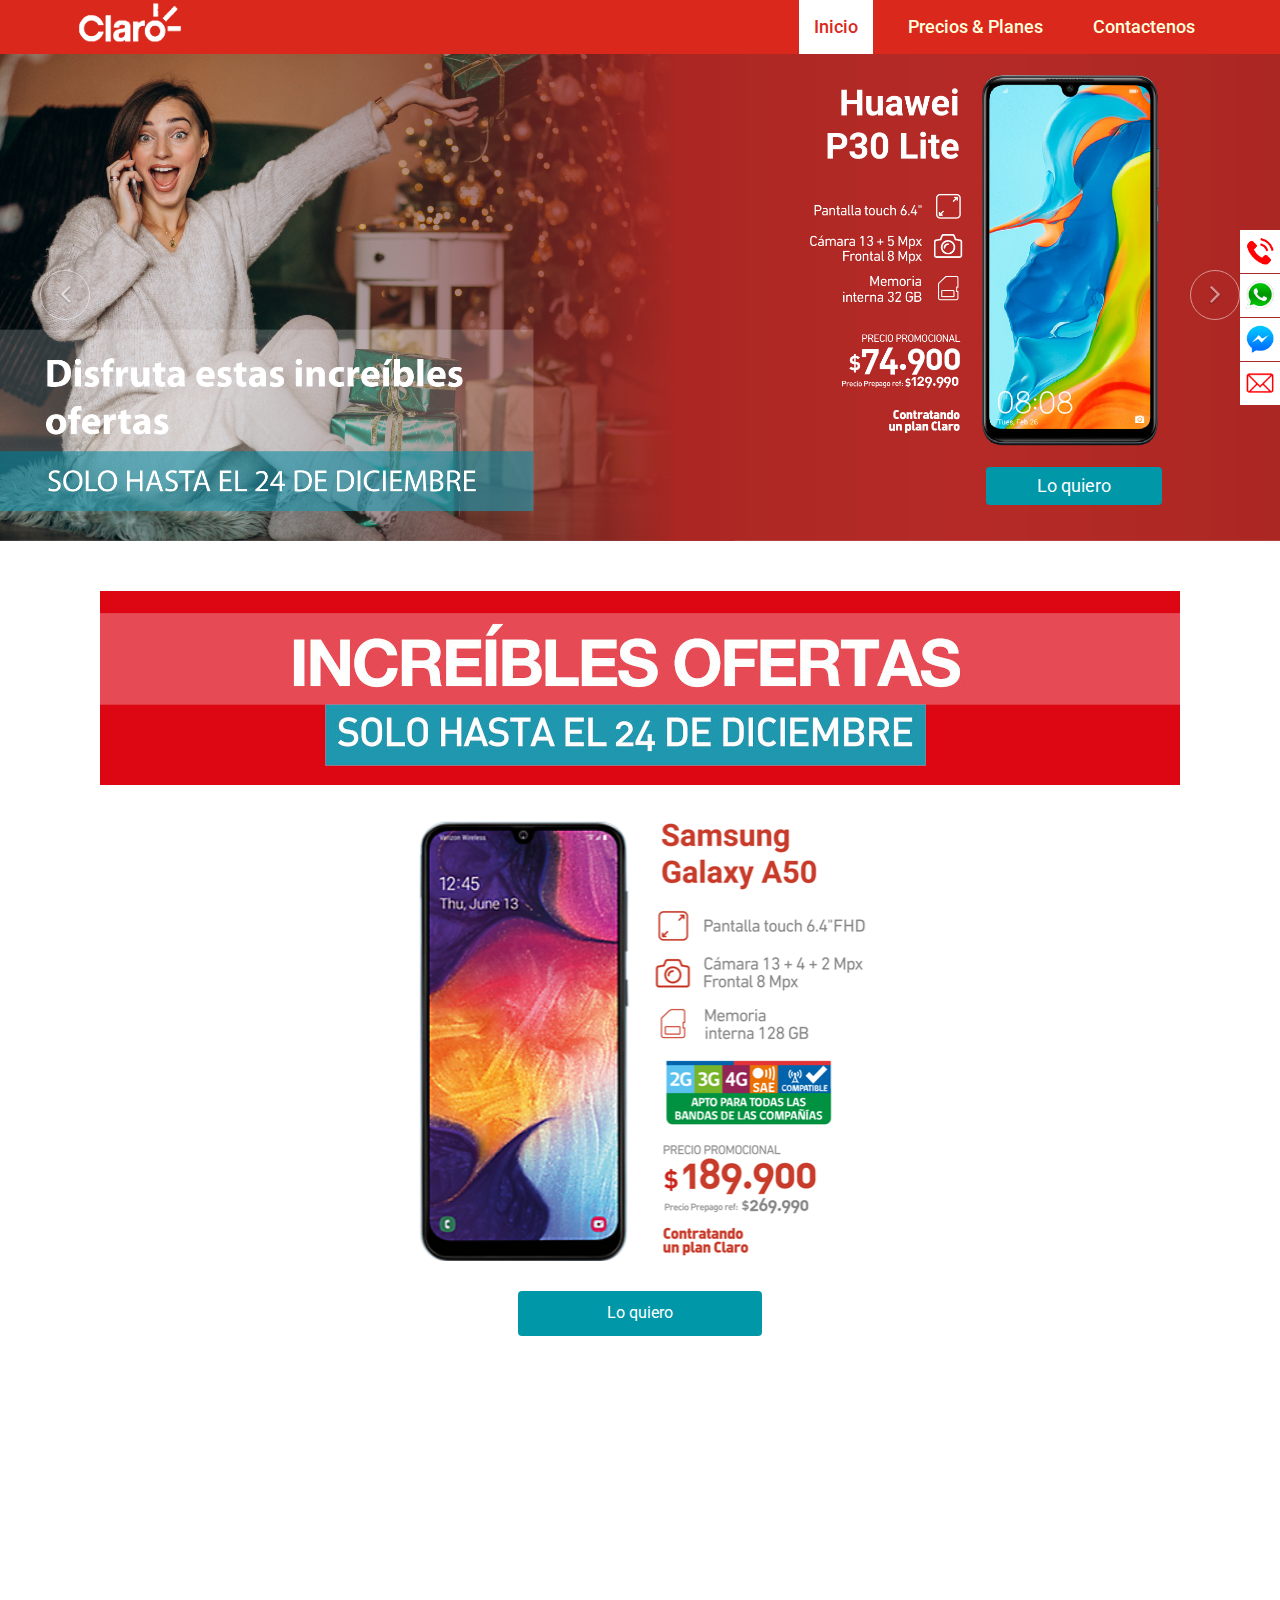
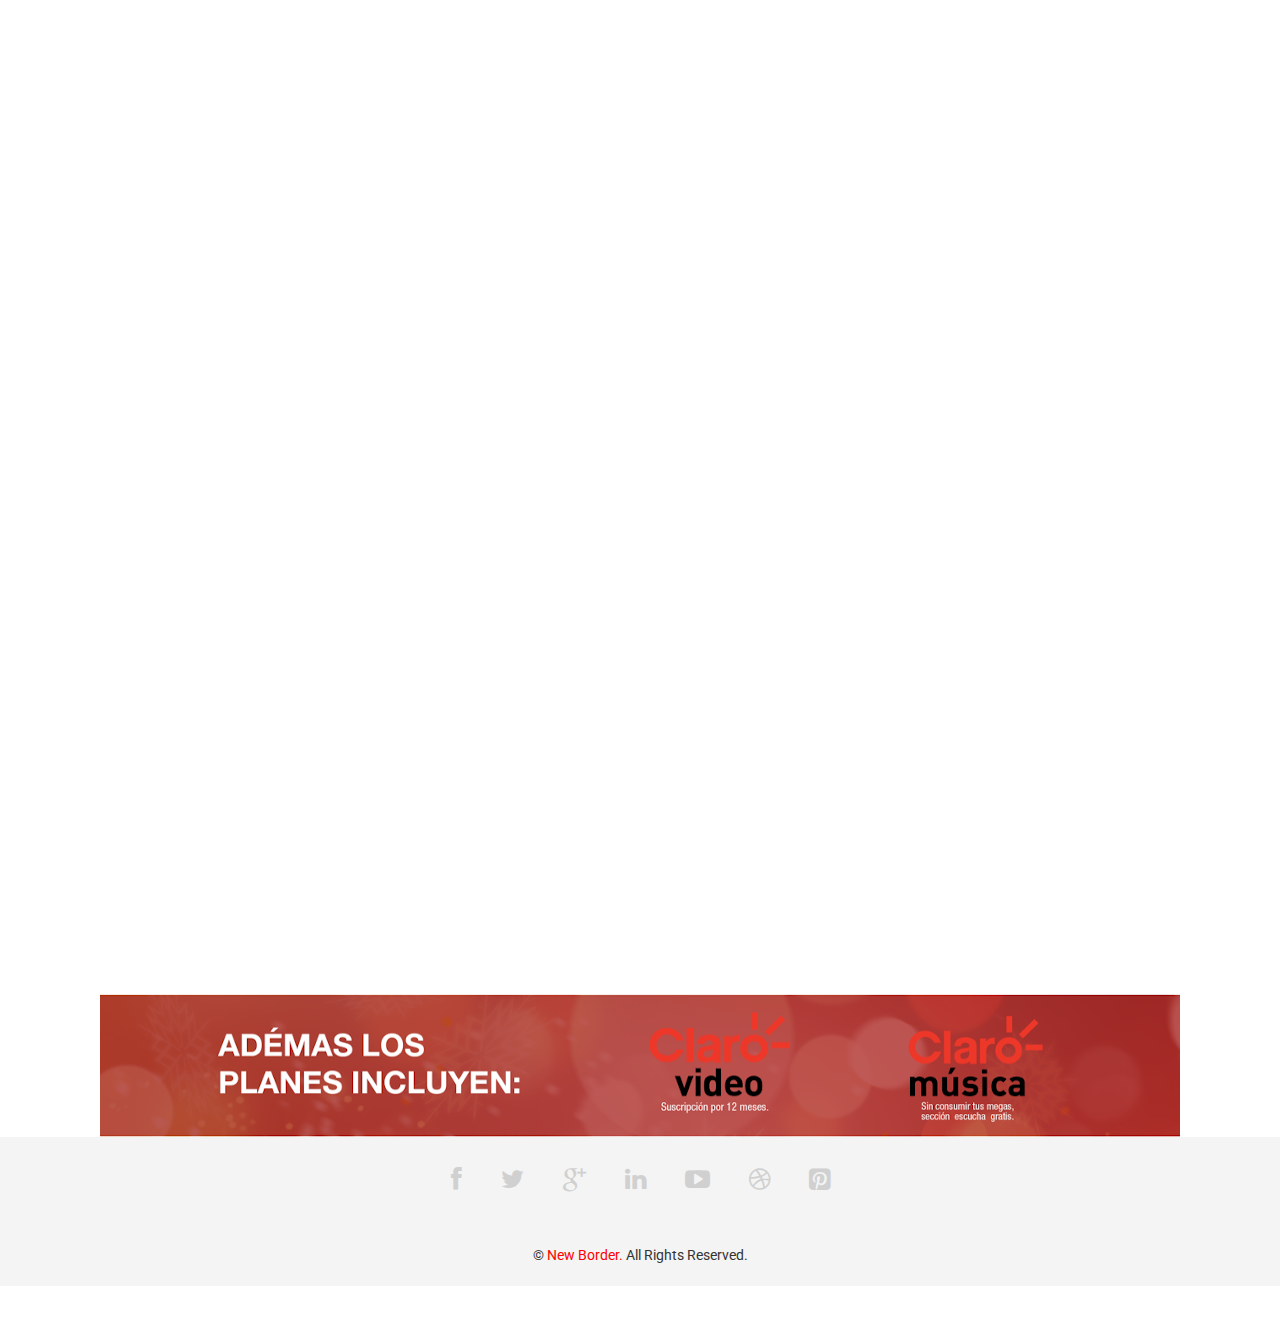
<file: index.html>
<!DOCTYPE html>
<html lang="es">

<head>
  <meta charset="utf-8">
  <meta content="Encuentra el Plan de telefon&iacute;a m&oacute;vil y fija, Internet banda ancha, Televisi&oacute;n para ti y tu hogar." name="Description" />
  <meta content="Encuentra el Plan de telefon&iacute;a m&oacute;vil y fija, Internet banda ancha, Televisi&oacute;n para ti y tu hogar." property="og:description" />
  <meta content="Personas | Claro Chile" property="og:title" />
  <meta content="Tel&eacute;fono celular,Tel&eacute;fono fijo,Internet,Televisi&oacute;n HD,Planes,smartphone,celular,equipos,equipo,internet m&oacute;vil" name="Keywords" />

  <meta http-equiv="X-UA-Compatible" content="IE=edge">
  <meta name="viewport" content="width=device-width, initial-scale=1">

  <!-- iconos--> 
  <link rel="shorcut icon" href="img/favico/favicon.ico" /> 
  <link rel="shorcut icon" href="img/favico/favicon.png" /> 
  <link rel="apple-touch-icon" href="img/favico/icon-touch.png" /> 
  <link rel="apple-touch-icon" sizes="72x72" href="img/favico/icon-touch-72.png" /> 
  <link rel="apple-touch-icon" sizes="114x114" href="img/favico/icon-touch-114.png" /> 
  <link rel="apple-touch-icon" sizes="144x144" href="img/favico/icon-touch-144.png" /> 

  <title>Ofertas Claro CHile</title>

  <!-- Bootstrap -->
  <link href="css/bootstrap.min.css" rel="stylesheet">
  <link rel="stylesheet" href="css/font-awesome.min.css">
  <link rel="stylesheet" href="css/animate.css">
  <link rel="stylesheet" href="css/overwrite.css">
  <link href="css/animate.min.css" rel="stylesheet">
  <link href="css/style.css" rel="stylesheet" />
</head>

<body>
  <header id="header">
    <nav class="navbar navbar-fixed-top" role="banner">
      <div class="container">
        <div class="navbar-header">
          <button type="button" class="navbar-toggle" data-toggle="collapse" data-target=".navbar-collapse">
                        <span class="sr-only">Toggle navigation</span>
                        <span class="icon-bar"></span>
                        <span class="icon-bar"></span>
                        <span class="icon-bar"></span>
                    </button>
          <a class="navbar-brand" href="index.html"><img src="img/claro.png"></a>
        </div>
        <div class="collapse navbar-collapse navbar-right">
          <ul class="nav navbar-nav">
            <li class="active"><a href="#header">Inicio</a></li>
            <li><a href="#pricing">Precios & Planes</a></li>
            <li><a href="#contact">Contactenos</a></li>
            <!-- <li><a href="#feature">Feature</a></li>
            <li><a href="#gallery">Gallery</a></li>
            <li><a href="#our-team">Our Team</a></li> -->
            
          </ul>
        </div>
      </div>
      <!--/.container-->
    </nav>
    <!--/nav-->
  </header>
  <!--/header-->
  <div class="slider">
    <div id="about-slider">
      <div id="carousel-slider" class="carousel slide" data-ride="carousel">
        <!-- Indicators -->
        <ol class="carousel-indicators visible-xs">
          <li data-target="#carousel-slider" data-slide-to="0" class="active"></li>
          <li data-target="#carousel-slider" data-slide-to="1"></li>
         <!-- <li data-target="#carousel-slider" data-slide-to="2"></li>
          <li data-target="#carousel-slider" data-slide-to="3"></li>
          <li data-target="#carousel-slider" data-slide-to="4"></li> -->
        </ol>

        <div class="carousel-inner">
          <div class="item active">
            <img src="img/promo/flayer02.jpg" class="img-responsive" alt="">
            <div class="carousel-caption-1">
              <div class="wow fadeInUp" data-wow-offset="0" data-wow-delay="0.3s">
                <h2><span>&nbsp; <br></span></h2>
              </div>
              <div class="wow fadeInUp" data-wow-offset="0" data-wow-delay="0.6s">
                <p>&nbsp; <br>&nbsp; <br>&nbsp; <br></p>
              </div>
              <div class="wow fadeInUp" data-wow-offset="0" data-wow-delay="0.9s">
                <form class="form-inline">
                  <div class="form-group">
                      &nbsp; <br>&nbsp; <br>&nbsp; <br>
                    <button type="button" class="btn btn-primary btn-lg" data-toggle="modal" data-target="#miModal">Lo quiero</button>
                  </div>
                </form>
              </div>
            </div>
          </div>

          <div class="item">
            <img src="img/promo/flayer01.jpg" class="img-responsive" alt="">
            <div class="carousel-caption-1">
              <div class="wow fadeInUp" data-wow-offset="0" data-wow-delay="0.3s">
                <h2><span>&nbsp;</span></h2>
              </div>
              <div class="wow fadeInUp" data-wow-offset="0" data-wow-delay="0.6s">
                <p><br> <br> <br> <br><br></p>
              </div>
              <div class="wow fadeInUp" data-wow-offset="0" data-wow-delay="0.9s">
                <form class="form-inline">
              
                  <div class="form-group">
                    <button type="button" class="btn btn-primary btn-lg" data-toggle="modal" data-target="#miModal">Lo quiero</button>
                  </div>
                </form>
              </div>
            </div>
          </div>
          <!--
          <div class="item">
            <img src="img/xsx/3.jpg" class="img-responsive" alt="">
            <div class="carousel-caption">
              <div class="wow fadeInUp" data-wow-offset="0" data-wow-delay="0.3s">
                <h2><span>&nbsp;</span></h2>
              </div>
              <div class="wow fadeInUp" data-wow-offset="0" data-wow-delay="0.6s">
                <p><br> <br> <br> <br><br></p>
              </div>
              <div class="wow fadeInUp" data-wow-offset="0" data-wow-delay="0.9s">
                <form class="form-inline">
              
                  <div class="form-group">
                    <button type="button" class="btn btn-primary btn-lg" data-toggle="modal" data-target="#miModal">Lo quiero</button>
                  </div>
                </form>
              </div>
            </div>
          </div>
          <div class="item">
            <img src="img/xsx/4.jpg" class="img-responsive" alt="">
            <div class="carousel-caption">
              <div class="wow fadeInUp" data-wow-offset="0" data-wow-delay="0.3s">
                <h2><span>&nbsp;</span></h2>
              </div>
              <div class="wow fadeInUp" data-wow-offset="0" data-wow-delay="0.6s">
                <p><br> <br> <br> <br><br></p>
              </div>
              <div class="wow fadeInUp" data-wow-offset="0" data-wow-delay="0.9s">
                <form class="form-inline">
              
                  <div class="form-group">
                    <button type="button" class="btn btn-primary btn-lg" data-toggle="modal" data-target="#miModal">Lo quiero</button>
                  </div>
                </form>
              </div>
            </div>
          </div>
          <div class="item">
            <img src="img/xsx/5.jpg" class="img-responsive" alt="">
            <div class="carousel-caption">
              <div class="wow fadeInUp" data-wow-offset="0" data-wow-delay="0.3s">
                <h2><span>&nbsp;</span></h2>
              </div>
              <div class="wow fadeInUp" data-wow-offset="0" data-wow-delay="0.6s">
                <p><br> <br> <br> <br><br></p>
              </div>
              <div class="wow fadeInUp" data-wow-offset="0" data-wow-delay="0.9s">
                <form class="form-inline">
              
                  <div class="form-group">
                    <button type="button" class="btn btn-primary btn-lg" data-toggle="modal" data-target="#miModal">Lo quiero</button>
                  </div>
                </form>
              </div>
            </div>
          </div> -->
        </div>

        <a class="left carousel-control hidden-xs" href="#carousel-slider" data-slide="prev">
					<i class="fa fa-angle-left"></i>
				</a>

        <a class=" right carousel-control hidden-xs" href="#carousel-slider" data-slide="next">
					<i class="fa fa-angle-right"></i>
				</a>
      </div>
      <!--/#carousel-slider-->
    </div>
    <!--/#about-slider-->
  </div>
  <!--/#slider-->


  <div id="pricing">
    <div class="container">
      <div class="text-center">
        <img src="./img/promo/header.jpg" alt="">
      </div>

      <div class="pricing-area text-center">
        <div class="row">
          <div class="col-sm-12 plan price-one wow fadeInDown" data-wow-offset="0" data-wow-delay="0.2s">
            <ul>
              <li style="background: white;" ><img src="img/promo/a50.png"><br />
                <button type="button" class="btn btn-primary btn-lg" data-toggle="modal" data-target="#miModal">
                  &nbsp;&nbsp;&nbsp;&nbsp;&nbsp;&nbsp;&nbsp;&nbsp;&nbsp;&nbsp;&nbsp;&nbsp;&nbsp;&nbsp;&nbsp;&nbsp; 
                  Lo quiero 
                  &nbsp;&nbsp;&nbsp;&nbsp;&nbsp;&nbsp;&nbsp;&nbsp;&nbsp;&nbsp;&nbsp;&nbsp;&nbsp;&nbsp;&nbsp;&nbsp;</button>
              </li>
            </ul>
          </div>

        </div>
        <div class="row">
        
          <div class="col-sm-6 col-md-6 plan wow fadeInLeft">
            <ul>
              <li style="background: white;" ><img src="img/promo/y62019.png">
                    <button type="button" class="btn btn-primary2 btn-lg" data-toggle="modal" data-target="#miModal">Lo quiero</button>
              </li>
            </ul>
          </div>

          <div class="col-sm-6 col-md-6 plan wow fadeInLeft">
            <ul>
              <li style="background: white;" ><img src="img/promo/e6plus.png">
                    <button type="button" class="btn btn-primary2 btn-lg" data-toggle="modal" data-target="#miModal">Lo quiero</button>
              </li>
            </ul>
          </div>
        </div>
        <div class="row">
          <div class="col-sm-6 col-md-6 plan wow fadeInRight">
              <ul>
                <li style="background: white;" ><img src="img/promo/p30lite.png">
                      <button type="button" class="btn btn-primary2 btn-lg" data-toggle="modal" data-target="#miModal">Lo quiero</button>
                </li>
              </ul>
            </div>
  
            <div class="col-sm-6 col-md-6 plan wow fadeInRight">
              <ul>
                <li style="background: white;" ><img src="img/promo/g8play.png">
                  <button type="button" class="btn btn-primary2 btn-lg" data-toggle="modal" data-target="#miModal">Lo quiero</button>
                </li>
              </ul>
            </divZ
            
        </div>
      </div>
      <div class="text-center">
          <img src="./img/promo/footer.png" alt="">
      </div>
    </div>
      <!--/pricing-area-->
  </div>
</div>
  <!--/#pricing-->

  
 <!-- <a class='flotante' href="https://web.whatsapp.com/send?phone=+56930604123&amp;text=&text=Hola%20quiero%20consultar%20por:" target="_blank" >
    <img src='./img/wsp.png' border="0"/>
  </a> -->

  <div class="sticky-container">
      <ul class="sticky">
          <li>
              <img src="img/icon/c2c.png" width="32" height="32">
              <p><a href="https://www.facebook.com/programacionnet" target="_blank">Te llamamos</p>
          </li>
          <li>
              <a href="https://web.whatsapp.com/send?phone=+56930604123&amp;text=&text=Hola%20quiero%20consultar%20por:"  target="_blank">
                <img src="img/icon/wsp.png" class="img-card" width="32" height="32"><p>Whatsapp</p>
              </a>

          </li>
          <li>
              <img src="img/icon/fb.png" width="32" height="32">
              <p><a href="https://plus.google.com/programacionnet" target="_blank">Messenger</p>
          </li>
          <li>
              <img src="img/icon/mail.png" width="32" height="32">
              <p><a href="https://www.linkedin.com/company/programacionnet" target="_blank">Email</p>
          </li>
          <!--<li>
              <img src="images/youtube-circle.png" width="32" height="32">
              <p><a href="http://www.youtube.com/programacionnet" target="_blank">Subscribe on<br>YouYube</a></p>
          </li>
          <li>
              <img src="images/pin-circle.png" width="32" height="32">
              <p><a href="https://www.pinterest.com/programacionnet" target="_blank">Follow Us on<br>Pinterest</a></p>
          </li> -->
      </ul>
  </div>

  <footer>
    <div class="social-icon">
      <div class="container">
        <div class="col-md-6 col-md-offset-3">
          <ul class="social-network">
            <li><a href="#" class="fb tool-tip" title="Facebook"><i class="fa fa-facebook"></i></a></li>
            <li><a href="#" class="twitter tool-tip" title="Twitter"><i class="fa fa-twitter"></i></a></li>
            <li><a href="#" class="gplus tool-tip" title="Google Plus"><i class="fa fa-google-plus"></i></a></li>
            <li><a href="#" class="linkedin tool-tip" title="Linkedin"><i class="fa fa-linkedin"></i></a></li>
            <li><a href="#" class="ytube tool-tip" title="You Tube"><i class="fa fa-youtube-play"></i></a></li>
            <li><a href="#" class="dribbble tool-tip" title="Dribbble"><i class="fa fa-dribbble"></i></a></li>
            <li><a href="#" class="pinterest tool-tip" title="Pinterest"><i class="fa fa-pinterest-square"></i></a></li>
          </ul>
        </div>
      </div>
    </div>
    <div class="text-center">
      <div class="copyright">
        &copy; <a href="#">New Border.</a> All Rights Reserved.
        <div class="credits">
          <!--
            All the links in the footer should remain intact.
            You can delete the links only if you purchased the pro version.
            Licensing information: https://bootstrapmade.com/license/
            Purchase the pro version with working PHP/AJAX contact form: https://bootstrapmade.com/buy/?theme=Bikin
          
         Designed by <a href="#">New Border</a>-->
        </div>
      </div>
    </div>
  </footer>



<div class="modal fade" id="miModal" tabindex="-1" role="dialog" aria-labelledby="myModalLabel" aria-hidden="true">
  <div class="modal-dialog" role="document">
    <div class="modal-content ">
      <div class="modal-body">
        <h4 style="text-align: center;">Selecciona el medio de contacto que m&aacute;s te acomode.</h4>
          <div class="card">
            <div class="container-card">
              
              <img src="img/icon/teLlamamos.png" alt="chatVentas" class="img-card">
                  <b>Te llamamos</b><br>&nbsp;&nbsp;&nbsp;&nbsp;&nbsp;&nbsp;&nbsp;&nbsp;&nbsp;&nbsp;&nbsp;&nbsp;&nbsp;
                  D&eacute;janos tu numero y te contactaremos
                  <br><br>
            </div>
          </div>
          <br />
          <div class="card">
            <a href="./contactform/">
            <div class="container-card">
              
              <img src="img/icon/completaFormulario.png" alt="chatVentas" class="img-card">
              <b>Completa un formulario</b><br>&nbsp;&nbsp;&nbsp;&nbsp;&nbsp;&nbsp;&nbsp;&nbsp;&nbsp;&nbsp;&nbsp;&nbsp;&nbsp; 
              Completa nuestro formulario con tus datos y nos contactaremos contigo
              <br><br>
            </div>
            </a>
          </div>
          <br />
          <div class="card">
            <div class="container-card">
                <img src="img/icon/chatVentas.png" alt="chatVentas" class="img-card">
                <b>Chat de Ventas</b><br>&nbsp;&nbsp;&nbsp;&nbsp;&nbsp;&nbsp;&nbsp;&nbsp;&nbsp;&nbsp;&nbsp;&nbsp;&nbsp;
                Uno de nuestros ejecutivos te atender&aacute; de manera personalizada 
                <br><br>
            </div>
          </div>
          <br />
      </div>
    </div>
  </div>
</div>

  <!-- jQuery (necessary for Bootstrap's JavaScript plugins) -->
  <script src="js/jquery-2.1.1.min.js"></script>
  <!-- Include all compiled plugins (below), or include individual files as needed -->
  <script src="js/bootstrap.min.js"></script>
  <script src="js/parallax.min.js"></script>
  <script src="js/wow.min.js"></script>
  <script src="js/jquery.easing.min.js"></script>
  <script type="text/javascript" src="js/fliplightbox.min.js"></script>
  <script src="js/functions.js"></script>
  <script src="contactform/contactform.js"></script>

</body>

</html>
</file>
<file: css/overwrite.css>
select,
textarea,
input[type="text"],
input[type="password"],
input[type="datetime"],
input[type="datetime-local"],
input[type="date"],
input[type="month"],
input[type="time"],
input[type="week"],
input[type="number"],
input[type="email"],
input[type="url"],
input[type="search"],
input[type="tel"],
input[type="color"],
.uneditable-input {
  -webkit-border-radius: 0;
     -moz-border-radius: 0;
          border-radius: 0;
}


input.input-block-level{
	padding:20px;
}

.input-append input,
.input-prepend input,
.input-append select,
.input-prepend select,
.input-append .uneditable-input,
.input-prepend .uneditable-input {
  -webkit-border-radius: 0 0 0 0;
     -moz-border-radius: 0 0 0 0;
          border-radius: 0 0 0 0;
}

.input-prepend .add-on:first-child,
.input-prepend .btn:first-child {
  -webkit-border-radius: 0 0 0 0;
     -moz-border-radius: 0 0 0 0;
          border-radius: 0 0 0 0;
}

.input-append input,
.input-append select,
.input-append .uneditable-input {
  -webkit-border-radius: 0 0 0 0;
     -moz-border-radius: 0 0 0 0;
          border-radius: 0 0 0 0;
}

.input-append input + .btn-group .btn:last-child,
.input-append select + .btn-group .btn:last-child,
.input-append .uneditable-input + .btn-group .btn:last-child {
  -webkit-border-radius: 0 0 0 0;
     -moz-border-radius: 0 0 0 0;
          border-radius: 0 0 0 0;
}


.input-append .add-on:last-child,
.input-append .btn:last-child,
.input-append .btn-group:last-child > .dropdown-toggle {
  -webkit-border-radius: 0 0 0 0;
     -moz-border-radius: 0 0 0 0;
          border-radius: 0 0 0 0;
}

.input-prepend.input-append input,
.input-prepend.input-append select,
.input-prepend.input-append .uneditable-input {
  -webkit-border-radius: 0;
     -moz-border-radius: 0;
          border-radius: 0;
}

.input-prepend.input-append input + .btn-group .btn,
.input-prepend.input-append select + .btn-group .btn,
.input-prepend.input-append .uneditable-input + .btn-group .btn {
  -webkit-border-radius: 0 0 0 0;
     -moz-border-radius: 0 0 0 0;
          border-radius: 0 0 0 0;
}

.input-prepend.input-append .add-on:first-child,
.input-prepend.input-append .btn:first-child {
  margin-right: -1px;
  -webkit-border-radius: 0 0 0 0;
     -moz-border-radius: 0 0 0 0;
          border-radius: 0 0 0 0;
}

.input-prepend.input-append .add-on:last-child,
.input-prepend.input-append .btn:last-child {
  margin-left: -1px;
  -webkit-border-radius: 0 0 0 0;
     -moz-border-radius: 0 0 0 0;
          border-radius: 0 0 0 0;
}

textarea:focus,
input[type="text"]:focus,
input[type="password"]:focus,
input[type="datetime"]:focus,
input[type="datetime-local"]:focus,
input[type="date"]:focus,
input[type="month"]:focus,
input[type="time"]:focus,
input[type="week"]:focus,
input[type="number"]:focus,
input[type="email"]:focus,
input[type="url"]:focus,
input[type="search"]:focus,
input[type="tel"]:focus,
input[type="color"]:focus,
.uneditable-input:focus {
  outline: 0;
  outline: thin dotted \9;
  /* IE6-9 */

}

input.search-query {
  margin-bottom: 0;
  -webkit-border-radius: 0 0 0 0;
     -moz-border-radius: 0 0 0 0;
          border-radius: 0 0 0 0;
}

.form-search .input-append .search-query {
  -webkit-border-radius: 0 0 0 0;
     -moz-border-radius: 0 0 0 0;
          border-radius: 0 0 0 0;
}

.form-search .input-append .btn {
  -webkit-border-radius: 0 0 0 0;
     -moz-border-radius: 0 0 0 0;
          border-radius: 0 0 0 0;
}

.form-search .input-prepend .search-query {
  -webkit-border-radius: 0 0 0 0;
     -moz-border-radius: 0 0 0 0;
          border-radius: 0 0 0 0;
}

.form-search .input-prepend .btn {
  -webkit-border-radius: 0 0 0 0;
     -moz-border-radius: 0 0 0 0;
          border-radius: 0 0 0 0;
}

.table-bordered {
  -webkit-border-radius: 0 0 0 0;
     -moz-border-radius: 0 0 0 0;
          border-radius: 0 0 0 0;
}


.dropdown-menu {
  *border-right-width: 0;
  *border-bottom-width: 0;
  -webkit-border-radius: 0;
     -moz-border-radius: 0;
          border-radius: 0;

}

.dropdown-submenu > .dropdown-menu {
  -webkit-border-radius: 0 0 0 0;
     -moz-border-radius: 0 0 0 0;
          border-radius: 0 0 0 0;
}

.dropup .dropdown-submenu > .dropdown-menu {
  -webkit-border-radius: 0 0 0 0;
     -moz-border-radius: 0 0 0 0;
          border-radius: 0 0 0 0;
}


/* === bootstrap button === */


.btn {
  text-shadow: none;
  background-image:none;
  border-color: none;
  border-bottom-color: none;
  -webkit-box-shadow: none;
     -moz-box-shadow: none;
          box-shadow: none;
}

.btn {
	outline:0;
  -webkit-border-radius: 0;
     -moz-border-radius: 0;
          border-radius: 0;
}


a.btn,.btn:focus {
	outline:0;
	
}

.btn-medium {
  -webkit-border-radius: 0;
     -moz-border-radius: 0;
          border-radius: 0;
}

.btn-lg {
  -webkit-border-radius: 0;
     -moz-border-radius: 0;
          border-radius: 0;
}

.btn-sm {
  -webkit-border-radius: 0;
     -moz-border-radius: 0;
          border-radius: 0;
}

.btn-xs {
  -webkit-border-radius: 0;
     -moz-border-radius: 0;
          border-radius: 0;
}


.btn-default {
  color: #333333;
  background-color: #ffffff;
}


.btn-theme {
  color:#fff;
}

.btn-theme:hover,.btn-theme:focus,.btn-theme:active{
   color:#fff;
}
</file>
<file: css/style.css>
/*
    Theme Name: Bikin
    Theme URL: https://bootstrapmade.com/bikin-free-simple-landing-page-template/
    Author: BootstrapMade
    Author URL: https://bootstrapmade.com
*/

/* ==== Google font ==== */
/*@import url(https://fonts.googleapis.com/css?family=Roboto+Slab:400,300,700,100); */
@import url(//fonts.googleapis.com/css?family=Roboto:300,400,500,700&display=swap);
@import url('font-awesome.css');

/* ==== overwrite bootstrap standard ==== */
@import url('overwrite.css');
@import url('animate.css');

/*************************
*******Typography******
**************************/
body {
  background: #fff;
  font-family:'Roboto';
  color:#333;
  line-height:1.6em;
  overflow-x:hidden;
}

h1,
h2,
h3,
h4,
h5,
h6 {
    font-weight:500;
    font-family:'Roboto';
	color:#000;
}

h1{
  font-size: 36px;
  color:#fff;
}

h2{
  font-size:20px;
}

h3{
  font-size: 16px;
  color: #787878;
  font-weight: 400;
  line-height: 24px;
}

h4{
  font-size: 16px;
}

a {
  color: #FF0000; /*COLOR ACTIVE DEL BOTON*/
  -webkit-transition: color 300ms, background-color 300ms;
  -moz-transition: color 300ms, background-color 300ms;
  -o-transition:  color 300ms, background-color 300ms;
  transition:  color 300ms, background-color 300ms;
}
button{
  background:#0097a9;
  color:#ffffff;
}

a:hover, a:focus {
  color:rgba(0,0,0,.85);
  text-decoration:none;
}

hr {
  border-top: 1px solid #e5e5e5;
  border-bottom: 1px solid #fff;
}

.btn-primary {
	margin-top:30px;
}

.btn {
  display: inline-block;
  padding: 10px 20px;
  margin-bottom: 0;
  font-size: 16px;
  font-weight: normal;
  line-height: 1.42857143;
  text-align: center;
  white-space: nowrap;
  vertical-align: middle;
  -ms-touch-action: manipulation;
      touch-action: manipulation;
  cursor: pointer;
  -webkit-user-select: none;
     -moz-user-select: none;
      -ms-user-select: none;
          user-select: none;
  background-image: none;
  border: 1px solid transparent;
  border-radius: 4px;
  background-color: #0097a9;/*NO CAMBIA NADA*/
}
.btn:hover {
	color: #fff;
	background-color: #0097a9;
	border-color: #0097a9;
}

/*************************
*******Header******
**************************/
.navbar-fixed-top .navbar-toggle .icon-bar {
  background-color: #fff;
}

.navbar>.container .navbar-brand{
  margin-left: 0;
}

.navbar-brand {
  padding: 0;
  margin:0;
}



.navbar-header a.navbar-brand {
   color:#fff;
   font-family:'Roboto';
}

.navbar-header a.navbar-brand:hover{
   color:#fff;
}

.navbar {
  border-radius: 0;
  margin-bottom: 0;
  background: #000; /*NADA*/
  padding: 0px 0; /*EDITADOT*/
  padding-bottom: 0;
}



.navbar-nav{
  margin-top: 0px; /*EDITADOT*/
  padding-bottom: 0px;
 }

 @media (max-width: 767px) {
   .navbar-brand {
     padding-left: 15px;
   }

   .navbar-header {
     margin-top: -12px;
   }

   .navbar {
     padding-bottom: 2px; /*EDITADOT*/
   }

 }

.navbar-nav>li{
  margin-left: 20px;
  padding-bottom: 0px;
}

.navbar-fixed-top .navbar-nav > li > a {
/*	padding: 5px 12px;*/
	margin: 0;
	border-radius: 0px;
	color: #ffd;
	line-height: 24px;
	display: inline-block;
	/*text-transform:;*/
	font-weight:500;
	font-size:18px;
	font-family:'Roboto';
}

.navbar-fixed-top .navbar-nav > li > a:hover{
	background: #000000; /*EDITADO COLOR MENU mouse over*/
	color:#fff;
}

.navbar-fixed-top {
  border: none;
  background:  #da291c ; /*EDITADO COLOR MENU TOP*/
  /*background:  #ff161f ; EDITADO COLOR MENU TOP*/
}

.navbar-fixed-top .navbar-brand {
  font-size: 36px;
  line-height: 50px;
  color: #fff;
}

.navbar-fixed-top .navbar-nav > .active > a,
.navbar-fixed-top .navbar-nav > .active > a:hover,
.navbar-fixed-top .navbar-nav > .active > a:focus,
.navbar-fixed-top .navbar-nav > .open > a,
.navbar-fixed-top .navbar-nav > .open > a:hover,
.navbar-fixed-top .navbar-nav > .open > a:focus {
  background-color: #ffffff;  /*EDITADO COLOR MENU activo*/
  color: #da291c;
}

/*************************
*******Slider******
**************************/
.slider {
	position: relative;
	padding-top:50px;
}

.slider img {
    width: 100%;
}

#carousel-slider {
  position: relative;
}

#carousel-slider .carousel-indicators {
  bottom: -25px;
}

#carousel-slider .carousel-indicators li {
  border: 1px solid #ffffff;
}

#carousel-slider a i {
  border: 1px solid #fff;
  border-radius:50%;
  font-size: 30px;
  height: 50px;
  padding: 8px;
  position: absolute;
  top: 50%;
  width: 50px;
  color:#fff;
}

#carousel-slider a i:hover {
  background:#0097a9;
  color:#fff;
  border: 1px solid #0097a9;
}

#carousel-slider
.carousel-control {
  width:inherit;
}

#carousel-slider .carousel-control.left i {
  left:40px;
  top: calc(50% - 25px);
}

#carousel-slider .carousel-control.right i {
  right: 40px;
  top: calc(50% - 25px);
}

#carousel-slider
.carousel-control.left,
#carousel-slider
.carousel-control.right {
  background: none;
}

.carousel-caption {
  position: absolute;
  right: 15%;
  top: calc(50% - 270px);
  font-size:40px;
  left: 15%;
  z-index: 10;
  padding-bottom: 0px;
  color: #fff;
  text-align: left;
}
.carousel-caption-1 {
  position: absolute;
  right: 15%;
  top: calc(50% - 60px);
  font-size:40px;
  left: 77%;
  z-index: 10;
  padding-bottom: 0px;
  color: #fff;
  text-align: left;
}

.carousel-caption-2 {
  position: absolute;
  right: 15%;
  top: calc(50% - 60px);
  font-size:40px;
  left: 50%;
  z-index: 10;
  padding-bottom: 0px;
  color: #fff;
  text-align: left;
}
.carousel-caption  h2{
	font-size:60px;
	color: #0097a9;
}

.carousel-caption  h2 span {
	font-size:60px;
	color: #fff;
}


.carousel-caption  p {
  font-size:30px;
  margin-top:30px;
  color:#fff;
}


.carousel-inner .form-inline .form-group button[type="button"]{
	padding:5px 50px;
	font-size:18px;
	background:#0097a9;
	color:#fff;
}

.carousel-inner .form-inline .form-group button[type="button"]:hover {
	color:#0097a9;
	background:#fff;
  transition:  color 300ms, background-color 300ms;
}

.carousel-inner .form-inline .form-group button[type="getnow"]{
	padding:20px 60px;
	font-size:25px;
	background:#fff;
	color:#ff161f;
}

.carousel-inner .form-inline .form-group button[type="getnow"]:hover {
	color:#fff;
	background:#ff161f;
  transition:  color 300ms, background-color 300ms;
}

@media (max-width: 767px) {

  .carousel-caption  h2, .carousel-caption  h2 span {
    font-size: 36px;
  }

  .carousel-caption  p {
    font-size: 24px;
    margin-top: 24px;
  }

  .carousel-inner .form-inline .form-group button[type="livedemo"], .carousel-inner .form-inline .form-group button[type="getnow"]{
  	padding:10px 30px;
  	font-size:18px;
  }

  .carousel-inner .form-inline {
    margin-bottom: 0;
  }

  .carousel-inner .form-group {
    display: inline;
  }

  #carousel-slider .carousel-indicators {
    bottom: 0;
  }
}

@media (max-width: 575px) {

  .carousel-caption {
    top: -30px;
  }

  .carousel-caption  h2, .carousel-caption  h2 span {
    font-size: 24px;
  }

  .carousel-caption  p {
    font-size: 18px;
    margin-top: 18px;
  }

  .carousel-inner .form-inline .form-group button[type="livedemo"], .carousel-inner .form-inline .form-group button[type="getnow"]{
  	padding:5px 20px;
  	font-size:14px;
  }

  .carousel-inner .form-inline {
    margin-bottom: 0;
    margin-top: 0;
  }

  .carousel-inner .form-group {
    display: inline;
    padding-top: 0;
  }

  #carousel-slider .carousel-indicators {
    display: none !important;
  }

  .carousel-inner .btn-primary {
    margin-top: 10px;
  }
}

/*************************
*******feature******
**************************/
#feature {
	padding-top:90px;
	background:#fff;
	padding-bottom:50px;
}

.hi-icon-effect {
	padding-bottom:30px;
	padding-left:10px;
	padding-right:10px;
}

.hi-icon-effect:hover {
	border-radius:6px;
	background:#f4f4f4;
	-webkit-transition: color 300ms, background-color 300ms;
  -moz-transition: color 300ms, background-color 300ms;
  -o-transition:  color 300ms, background-color 300ms;
  transition:  color 300ms, background-color 300ms;
}

.hi-icon-effect i.fa:hover {
	background:#fff;
	color: #0097a9;
	-webkit-transition: color 300ms, background-color 300ms;
  -moz-transition: color 300ms, background-color 300ms;
  -o-transition:  color 300ms, background-color 300ms;
  transition:  color 300ms, background-color 300ms;
}

.text-center i {
	font-size:30px;
	margin-top:50px;
	margin-bottom:30px;
	color:#fff;
	padding:50px;
	background:#0097a9;
	border-radius:50%;
}
.text-center h2 {
	margin-top:20px;
	margin-bottom:20px;
}

.text-center h3 {
	font-size:35px;
	margin-top:50px;
	margin-bottom:20px;
	color:#111;
}

.text-center p {
	margin-bottom:30px;
}

/*************************
*******services******
**************************/
#gallery {
	padding-top:70px;
	padding-bottom:70px;
	background:#f4f4f4;
}
#gallery img {
	border-radius:8px;
}

.gallery {
	margin-top:60px;
	margin-bottom:30px;
}

#gallery .text-center {
	padding-top:20px;
	margin-bottom:50px;
	padding-bottom:20px;
}

figure.effect-chico img {
	-webkit-transition: opacity 0.35s, -webkit-transform 0.35s;
	transition: opacity 0.35s, transform 0.35s;
	-webkit-transform: scale(1.12);
	transform: scale(1.12);
}

figure.effect-chico:hover img {
	opacity: 0.5;
	-webkit-transform: scale(1);
	transform: scale(1);
}

/*************************
*******parallax******
**************************/

.parallax-window {
    min-height: 500px;
    background: transparent;
}

.parallax-window .text-center h2 {
	font-size:60px;
	margin-top:90px;
	padding-top:5px;
	padding-bottom:5px;
	color:#fff;
}

.parallax-window .text-center p {
	color:#fff;
	font-size:20px;
}

.sub-parallax .form-inline .form-group button[type="purchase"] {
	padding:20px 90px;
	font-size:20px;
	background:#fff;
	color:#0097a9;
	border-color: #0097a9;
}

.sub-parallax .form-inline .form-group button[type="purchase"]:hover {
	background:#0097a9;
	color:#fff;
	-webkit-transition: color 300ms, background-color 300ms;
  -moz-transition: color 300ms, background-color 300ms;
  -o-transition:  color 300ms, background-color 300ms;
  transition:  color 300ms, background-color 300ms;
}

.sub-parallax .form-inline .form-group button[type="subscribe"] {
	padding:20px 90px;
	font-size:20px;
}

.sub-parallax .form-inline .form-group button[type="subscribe"]:hover {
	background:#fff;
	color:#0097a9;
	-webkit-transition: color 300ms, background-color 300ms;
  -moz-transition: color 300ms, background-color 300ms;
  -o-transition:  color 300ms, background-color 300ms;
  transition:  color 300ms, background-color 300ms;
}

/*************************
*******pricing******
**************************/
#pricing {
	padding-top:50px;
	background:#fff;
	padding-bottom:40px;
}

#pricing .text-center p {
	margin-bottom:50px;
	padding-bottom:20px;
}

.pricing-area h2 {
  font-weight: 300;
  margin-top: 0;
  margin-bottom: 15px;
  font-size:25px;
  color:#fff;
}

.pricing-area span {
   font-weight: 700;
   font-size: 18px;
   color:#fff;
}

.plan {
  position: relative;
  margin-bottom: 50px;
}

.pricing-area ul {
  background:#FAFAFA;
  padding: 0;
  margin: 0;
}

.pricing-area ul li {
  list-style: none;
  padding: 15px 0;
  font-size: 16px;
  font-weight: 400;
}

.pricing-area ul li:nth-child(even){
  background:#f5f5f5
}

.pricing-area .price-three img,
.pricing-area .price-six img {
  position: absolute;
  right: 15px;
  top: 0;
}

.pricing-area .heading-one,
.pricing-area .heading-two,
.pricing-area .heading-three {
  padding:17px 0;
}

.pricing-area .heading-one,
.pricing-area .heading-two,
.pricing-area .heading-three,
.pricing-area .heading-four,
.pricing-area .heading-five,
.pricing-area .heading-six,
.pricing-area .heading-seven {
  margin-left: -10px;
  border-radius:8px;
}

.pricing-area .heading-one:hover,
.pricing-area .heading-two:hover,
.pricing-area .heading-three:hover,
.pricing-area .heading-four:hover,
.pricing-area .heading-five:hover,
.pricing-area .heading-six:hover,
.pricing-area .heading-seven:hover {
	background-color:#111;
	 -webkit-transition: color 300ms, background-color 300ms;
  -moz-transition: color 300ms, background-color 300ms;
  -o-transition:  color 300ms, background-color 300ms;
  transition:  color 300ms, background-color 300ms;
}

.pricing-area .heading-default,
.pricing-area .price-one .plan-action .btn-primary {
  background: #0c0201
}

.pricing-area .heading-one,
.pricing-area .price-one .plan-action .btn-primary {
  background: #e24f43
}

.pricing-area .heading-two,
.pricing-area .price-two .plan-action .btn-primary {
  background:#27AE60;
}

.pricing-area .heading-three,
.pricing-area .price-three .plan-action .btn-primary {
  background: #f39c12;
}

.pricing-area .heading-four,
.pricing-area .price-four .plan-action .btn-primary {
  background: #0097a9;
}

.pricing-area .heading-five,
.pricing-area .price-five .plan-action .btn-primary {
  background: #0097a9;
}

.pricing-area .heading-six,
.pricing-area .price-six .plan-action .btn-primary {
  background: #e24f43;
}

.pricing-area .heading-seven,
.pricing-area .price-seven .plan-action .btn-primary {
  background: #0097a9;
}

.pricing-area .bg{
 background: #fafafa
}

.pricing-area .heading-one h3:before {
  border-color: #bf4539 transparent transparent;
}

.pricing-area .heading-two h3:before {
  border-color: #1f8c4d transparent transparent;
}

.pricing-area .heading-three h3:before {
  border-color: #d4880f transparent transparent;
}

.pricing-area .heading-four h3:before {
  border-color: #424242 transparent transparent;
}

.pricing-area .heading-five h3:before {
  border-color: #424242 transparent transparent;
}

.pricing-area .heading-six h3:before {
  border-color: #bf4539 transparent transparent;
}

.pricing-area .heading-seven h3:before {
  border-color: #424242 transparent transparent;
}

.pricing-area h3:before {
  border-color: #D4880F transparent transparent;
  border-radius: 5px 0 0 0px;
  border-style: solid;
  border-width: 12px;
  content: "";
  height: 0;
  left: 4px;
  position: absolute;
  top: 78px;
  width: 0;
  z-index: -999;
}

.small-pricing h3:after {
  height:94px;
}

.small-pricing h3:before {
  top: 74px;
}

.plan-action {
  height: 40px;
}

.pricing-area .plan-action .btn-primary {
  position: relative;
  padding:5px 20px;
  color: #fff;
  margin-top: 5px;
}
.btn-primary2 {
  position: absolute;;
  padding:5px 20px;
  color: #fff;
  margin-top: 5px;
  right: 40px;
  bottom: 20px;
}

.pricing-area .plan-action .btn-primary:hover {
  border:none;
}

.pricing-area .price-two .plan-action .btn-primary:before,
.pricing-area .price-two .plan-action .btn-primary:after {
  border-color: #1f8c4d transparent transparent;
}

.pricing-area .price-three .plan-action .btn-primary:before,
.pricing-area .price-three .plan-action .btn-primary:after {
  border-color: #d4880f transparent transparent;
}

.pricing-area .price-four .plan-action .btn-primary:before,
.pricing-area .price-four .plan-action .btn-primary:after,
.pricing-area .price-five .plan-action .btn-primary:before,
.pricing-area .price-five .plan-action .btn-primary:after,
.pricing-area .price-seven .plan-action .btn-primary:before,
.pricing-area .price-seven .plan-action .btn-primary:after  {
  border-color: #0097a9 transparent transparent; /* GGHH*/
  right: -9px;
}

.pricing-area .price-six .plan-action .btn-primary:before,
.pricing-area .price-six .plan-action .btn-primary:after {
  border-color: #bf4539 transparent transparent;
  right: -9px;
}

/*************************
*******our team******
**************************/
#our-team {
	padding-top:70px;
	padding-bottom:70px;
	background:#f4f4f4;
}

#our-team h4 {
	color:#0097a9;
}

#our-team .text-center {
	padding-top:20px;
	margin-bottom:30px;
	padding-bottom:10px;
}

#our-team .team img {
	border-radius:8px;
}

/*************************
*******footer******
**************************/
footer {
	background:#f4f4f4;
	padding-bottom:20px;
}

#contact {
	background: #fafafa;
	padding-top:70px;
	padding-bottom:80px;
}


.validation {
    color: red;
    display:none;
    margin: 0 0 20px;
    font-weight:400;
    font-size:13px;
}

#sendmessage {
    color: green;
    border:1px solid green;
    display:none;
    text-align:center;
    padding:15px;
    font-weight:600;
    margin-bottom:15px;
}

#errormessage {
    color: red;
    display:none;
    border:1px solid red;
    text-align:center;
    padding:15px;
    font-weight:600;
    margin-bottom:15px;
}

#sendmessage.show, #errormessage.show, .show {
	display:block;
}

#contact .text-center {
	padding-top:20px;
	margin-bottom:30px;
	padding-bottom:10px;
}

#contact ul {
	list-style:none;
	margin-left:-40px;
	font-size:13px;
}

#contact h2 {
	color:#000;
	margin-bottom:30px;
	font-size:25px;
}
.form-inline {
	margin-top:15px;
	margin-bottom:15px;
}

.form-inline .form-group input[type="name"]{
	margin-top:10px;
	border-radius:4px;
	border-radius:6px;
}

.form-inline .form-group input[type="email"]{
	margin-top:10px;
	border-radius:6px;
	padding:5px 20px;
}

.sub-footer form {
	margin-top:60px;
	margin-bottom:30px;
}

.sub-footer .form-inline .form-group button[type="purchase"] {
	padding:20px 90px;
	font-size:25px;
}

.sub-footer .form-inline .form-group button[type="purchase"]:hover {
	background:#fff;
	color:#0097a9;
	-webkit-transition: color 300ms, background-color 300ms;
  -moz-transition: color 300ms, background-color 300ms;
  -o-transition:  color 300ms, background-color 300ms;
  transition:  color 300ms, background-color 300ms;
}

.sub-footer .form-inline .form-group button[type="subscribe"] {
	padding:20px 90px;
	font-size:25px;
	background:#fff;
	color:#0097a9;
	border-color: #0097a9;
}

.sub-footer .form-inline .form-group button[type="subscribe"]:hover {
	background:#0097a9;
	color:#fff;
	-webkit-transition: color 300ms, background-color 300ms;
  -moz-transition: color 300ms, background-color 300ms;
  -o-transition:  color 300ms, background-color 300ms;
  transition:  color 300ms, background-color 300ms;
}

ul.social-network {
	list-style:none;
	margin-top:20px;
	padding:10px;
	transition: all 0.3s ease-in-out;
  -moz-transition: all 0.3s ease-in-out;
  -webkit-transition: all 0.3s ease-in-out;
  -o-transition: all 0.3s ease-in-out;
}

.social-icon {
	text-align:center;
	margin-bottom:30px;
}

ul.social-network li {
	display:inline;
	margin: 0 18px;
	font-size:25px;
}

ul.social-network li a {
	color:#d0d0d0;
	text-align:center;
}
.social-network li:hover .fa-twitter {
  color: #00abf0;
}
.social-network li:hover .fa-facebook {
  color: #39579a;
}
.social-network li:hover .fa-google-plus {
  color: #eb8984;
}
.social-network li:hover .fa-pinterest {
  color: #c9171e;
}
.social-network li:hover .fa-linkedin {
  color: #0077b5;
}
.social-network li:hover .fa-youtube-play {
  color: #C84941;
}
.social-network li:hover .fa-dribbble {
  color: #EA4C89 ;
}
.social-network li:hover .fa-pinterest-square {
  color: #EA4B49;
}

.card {
  box-shadow: 0 4px 8px 0 rgba(0,0,0,0.2);
  transition: 0.3s;
  width: 500px;
  height: 120px;
  align-content: center;
  /*position: absolute;*/
  margin-left: 25px;

}

.card:hover {
  box-shadow: 0 8px 16px 0 rgba(0,0,0,0.2);
}

.container-card {
  padding: 10px 16px;
}
.img-card{
  display: inline;
}


.flotante {
  display:scroll;
  position:fixed;
  bottom:50px;
  right:0px;
}

/*  Barra flotante**/ 
.sticky-container{
  padding:0px;
  margin:0px;
  position:fixed;
  right:-130px;
  top:230px;
  width:210px;
  z-index: 1100;
}
.sticky li{
  list-style-type:none;
  background-color:#fff;
  color:#efefef;
  height:43px;
  padding:0px;
  margin:0px 0px 1px 0px;
  -webkit-transition:all 0.25s ease-in-out;
  -moz-transition:all 0.25s ease-in-out;
  -o-transition:all 0.25s ease-in-out;
  transition:all 0.25s ease-in-out;
  cursor:pointer;
}
.sticky li:hover{
  margin-left:-115px;
}
.sticky li img{
  float:left;
  margin:5px 4px;
  margin-right:5px;
}
.sticky li p{
  padding-top:5px;
  margin:0px;
  line-height:16px;
  font-size:11px;
}
.sticky li p a{
  text-decoration:none;
  color:#2C3539;
}
.sticky li p a:hover{
  text-decoration:underline;
}
</file>
